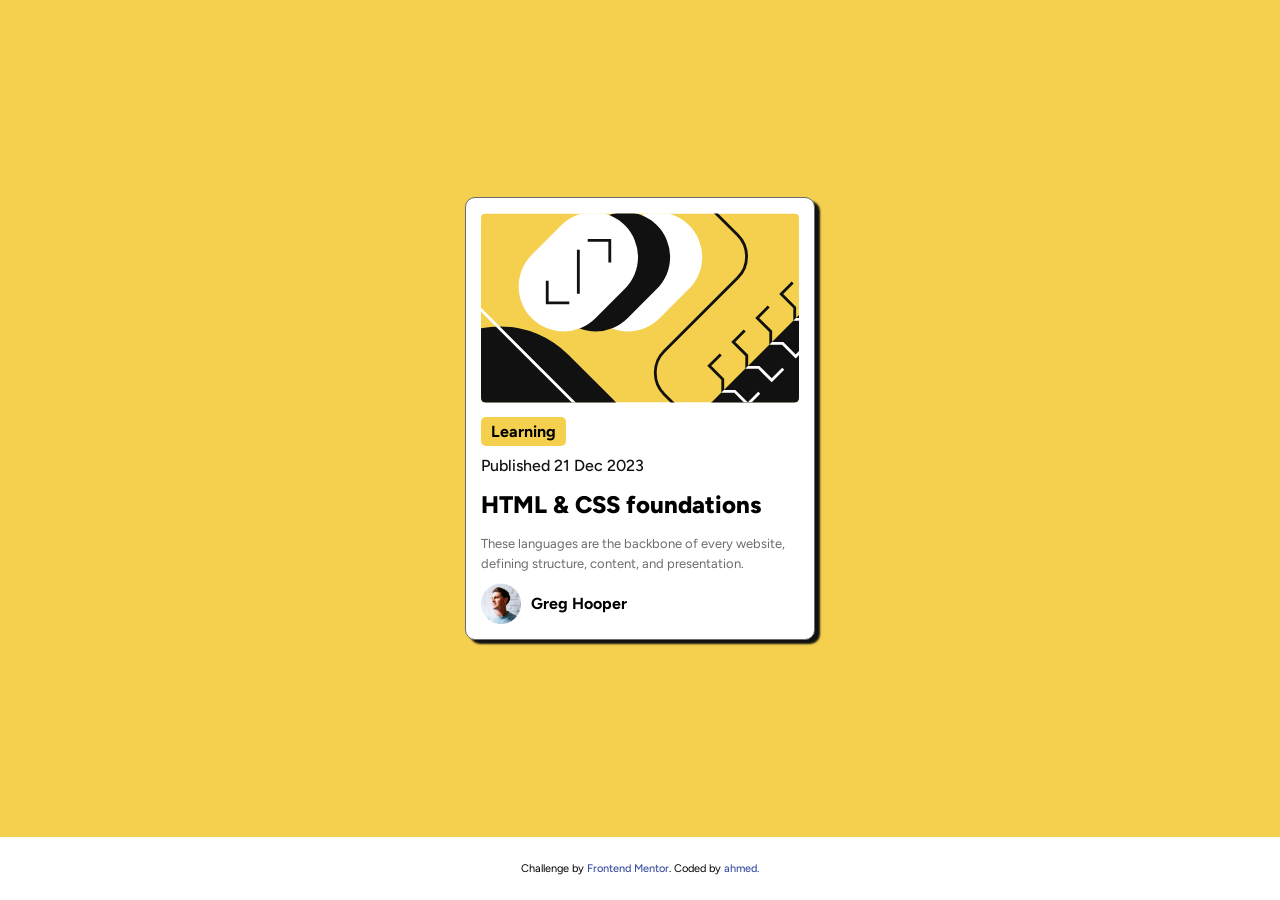
<file: index.html>
<!DOCTYPE html>
<html lang="en">
<head>
  <meta charset="UTF-8">
  <meta name="viewport" content="width=device-width, initial-scale=1.0"> <!-- displays site properly based on user's device -->

  <link rel="icon" type="image/png" sizes="32x32" href="./assets/images/favicon-32x32.png">
  <link rel="stylesheet" href="assets/css/main.css">
  <link rel="preconnect" href="https://fonts.googleapis.com">
  <link rel="preconnect" href="https://fonts.gstatic.com" crossorigin>
  <link
    href="https://fonts.googleapis.com/css2?family=Figtree:ital,wght@0,300..900;1,300..900&family=Lexend:wght@100..900&family=Open+Sans:ital,wght@0,300..800;1,300..800&display=swap"
    rel="stylesheet">
  <title>Frontend Mentor | Blog preview card</title>

  <!-- Feel free to remove these styles or customise in your own stylesheet 👍 -->
  <style>
    .attribution { font-size: 11px; text-align: center; }
    .attribution a { color: hsl(228, 45%, 44%); }
  </style>
</head>
<body>
  <section class="container">
    <div class="card">
      <img src="assets/images/illustration-article.svg" alt="">
      <span class="btn">Learning</span>
      <span class="date">Published 21 Dec 2023</span>
      <h1>HTML & CSS foundations</h1>
      <p>
        These languages are the backbone of every website, defining structure, content, and presentation.
      </p>
      <div class="profile">
        <img src="assets/images/image-avatar.webp" alt="">
        <span class="name">Greg Hooper</span>
      </div>
    </div>
  </section>
  <footer>
    <div class="attribution">
      Challenge by <a href="https://www.frontendmentor.io?ref=challenge" target="_blank">Frontend Mentor</a>.
      Coded by <a href="https://github.com/ahmednasri32" target="_blank">
        ahmed.
      </a>
    </div>
  </footer>
</body>
</html>
</file>
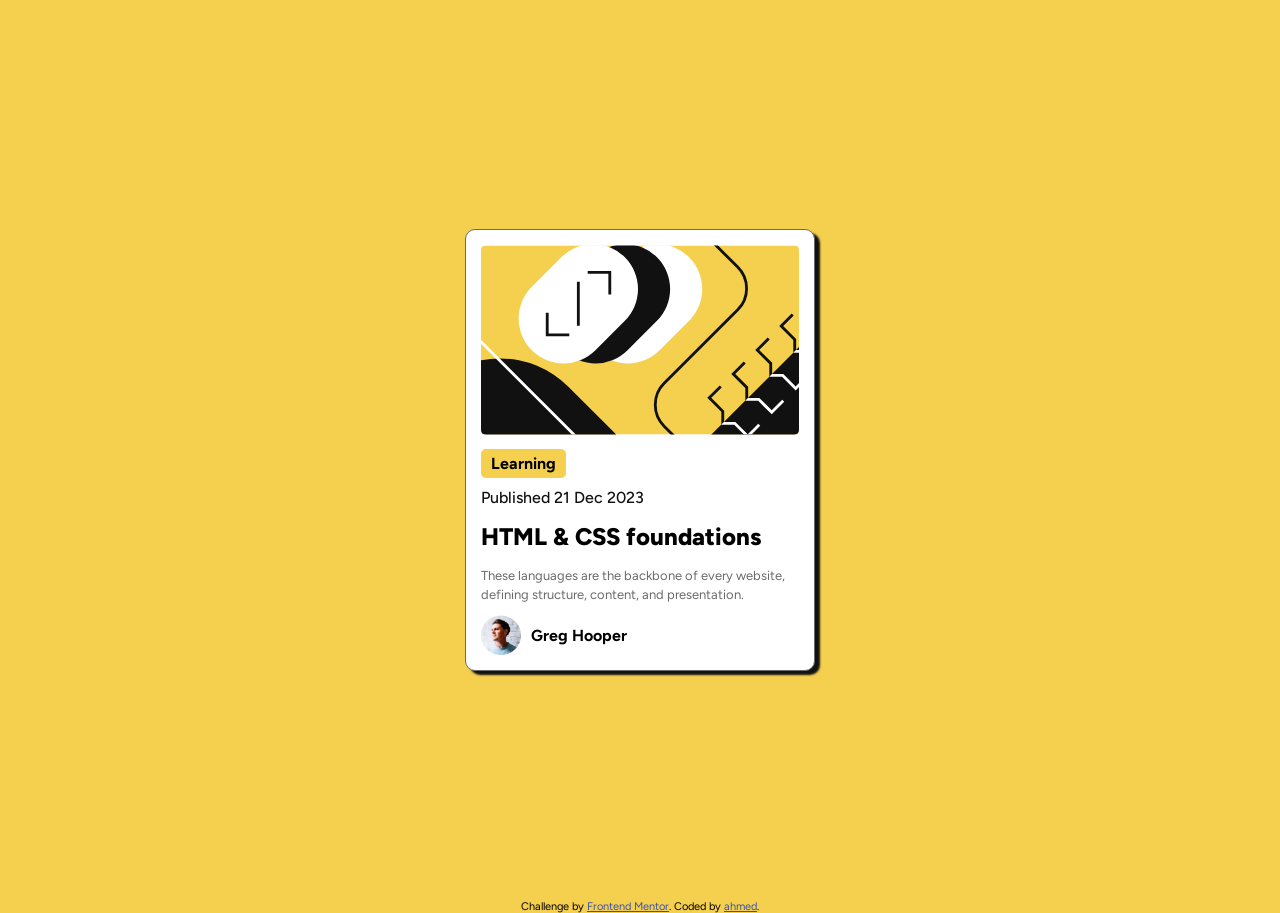
<file: blog-preview-card-main/index.html>
<!DOCTYPE html>
<html lang="en">
<head>
  <meta charset="UTF-8">
  <meta name="viewport" content="width=device-width, initial-scale=1.0"> <!-- displays site properly based on user's device -->

  <link rel="icon" type="image/png" sizes="32x32" href="./assets/images/favicon-32x32.png">
  <link rel="stylesheet" href="assets/css/main.css">
  <link rel="preconnect" href="https://fonts.googleapis.com">
  <link rel="preconnect" href="https://fonts.gstatic.com" crossorigin>
  <link
    href="https://fonts.googleapis.com/css2?family=Figtree:ital,wght@0,300..900;1,300..900&family=Lexend:wght@100..900&family=Open+Sans:ital,wght@0,300..800;1,300..800&display=swap"
    rel="stylesheet">
  <title>Frontend Mentor | Blog preview card</title>

  <!-- Feel free to remove these styles or customise in your own stylesheet 👍 -->
  <style>
    .attribution { font-size: 11px; text-align: center; }
    .attribution a { color: hsl(228, 45%, 44%); }
  </style>
</head>
<body>
  <section class="container">
    <div class="card">
      <img src="assets/images/illustration-article.svg" alt="">
      <span class="btn">Learning</span>
      <span class="date">Published 21 Dec 2023</span>
      <h1>HTML & CSS foundations</h1>
      <p>
        These languages are the backbone of every website, defining structure, content, and presentation.
      </p>
      <div class="profile">
        <img src="assets/images/image-avatar.webp" alt="">
        <span class="name">Greg Hooper</span>
      </div>
    </div>
  </section>
  

  



  
  
  <div class="attribution">
    Challenge by <a href="https://www.frontendmentor.io?ref=challenge" target="_blank">Frontend Mentor</a>. 
    Coded by <a href="#">ahmed</a>.
  </div>
</body>
</html>
</file>
<file: assets/css/main.css>
:root {
  --bg:hsl(47, 88%, 63%);
  --White: hsl(0, 0%, 100%);
  --gray:hsl(0, 0%, 42%);
  --black:hsl(0, 0%, 7%);
  --font-size:16px;
}
* {
  box-sizing: border-box;
  margin: 0;
  padding: 0;
}
body {
  background-color: var(--bg);
  font-family: "Figtree", sans-serif;
}
.container {
  padding-left: 15px;
  padding-right: 15px;
  min-height: calc(100vh - 63px);
  display: grid;
  place-items: center;
}
.container .card {
  max-width: 350px;
  padding: 15px;
  background-color: var(--White);
  border-radius: 10px;
  border: 1px solid var(--gray);
  box-shadow: 5px 4px 2px var(--black);
}
.container .card img {
  max-width: 100%;
  margin-bottom: 10px;
  border-radius: 5px;
}
.container .card .btn {
  display: inline-block;
  padding:5px 10px;
  border-radius: 5px;
  background-color: var(--bg);
  font-weight: 700;
  margin-bottom: 10px;
}
.container .card .date {
  display: block;
  color: var(--black);
  font-weight: 500;
}
.container .card h1 {
  margin: 15px 0;
  font-weight: 800;
  font-size: 1.5rem;
}
@media (max-width: 767px) {
  .container .card h1 {
    font-size: 20px;
  }
}
.container .card p {
  font-size: 13px;
  color: var(--gray);
  line-height: 1.5;
  margin-bottom: 10px;
}
.container .card .profile {
  display: flex;
  align-items: center;
  gap: 10px;
}
.container .card .profile .name {
  font-weight: 700;
}
.container .card .profile img {
  width:40px;
  display: block;
  margin: 0;
}
/* footer  */
footer {
  padding: 25px 0;
  background-color: var(--White);
}
footer a {
  text-decoration: none;
  font-weight: 500;
  color: var(--bg);
}
</file>
<file: blog-preview-card-main/assets/css/main.css>
:root {
  --bg:hsl(47, 88%, 63%);
  --White: hsl(0, 0%, 100%);
  --gray:hsl(0, 0%, 42%);
  --black:hsl(0, 0%, 7%);
  --font-size:16px;
}
* {
  box-sizing: border-box;
  margin: 0;
  padding: 0;
}
body {
  background-color: var(--bg);
  font-family: "Figtree", sans-serif;
}
.container {
  padding-left: 15px;
  padding-right: 15px;
  min-height: 100vh;
  display: grid;
  place-items: center;
}
.container .card {
  max-width: 350px;
  padding: 15px;
  background-color: var(--White);
  border-radius: 10px;
  border: 1px solid var(--gray);
  box-shadow: 5px 4px 2px var(--black);
}
.container .card img {
  max-width: 100%;
  margin-bottom: 10px;
  border-radius: 5px;
}
.container .card .btn {
  display: inline-block;
  padding:5px 10px;
  border-radius: 5px;
  background-color: var(--bg);
  font-weight: 700;
  margin-bottom: 10px;
}
.container .card .date {
  display: block;
  color: var(--black);
  font-weight: 500;
}
.container .card h1 {
  margin: 15px 0;
  font-weight: 800;
  font-size: 1.5rem;
}
@media (max-width: 767px) {
  .container .card h1 {
    font-size: 20px;
  }
}
.container .card p {
  font-size: 13px;
  color: var(--gray);
  line-height: 1.5;
  margin-bottom: 10px;
}
.container .card .profile {
  display: flex;
  align-items: center;
  gap: 10px;
}
.container .card .profile .name {
  font-weight: 700;
}
.container .card .profile img {
  width:40px;
  display: block;
  margin: 0;
}
</file>
